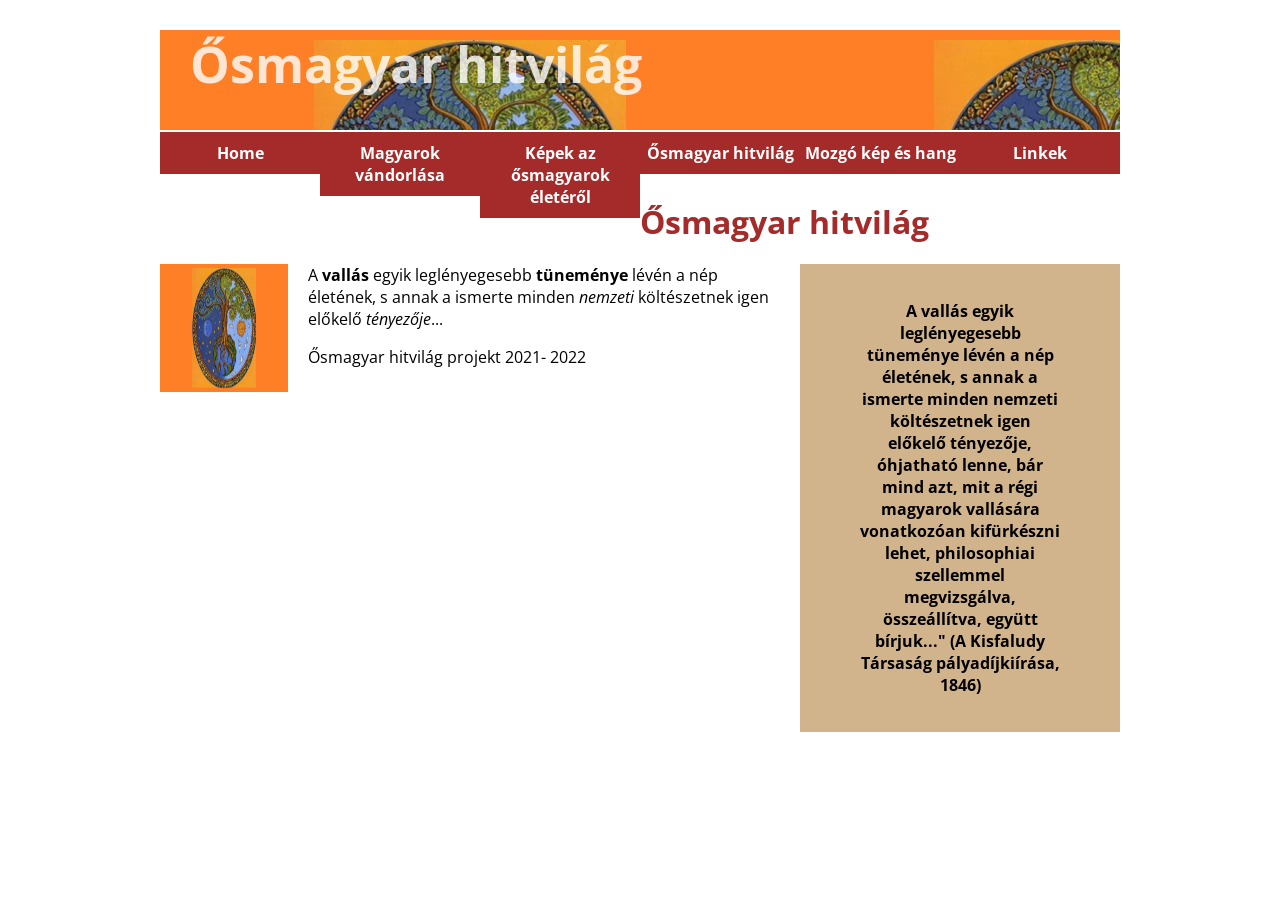
<file: index.html>
<!doctype html>
<html lang="hu">

<head>
	<meta charset="utf-8" />
	<title>Ősmagyar hitvilág</title>
	<link href='http://fonts.googleapis.com/css?family=Open+Sans' rel='stylesheet' type='text/css'>
	<link href="styles.css" rel="stylesheet" type="text/css" />
</head>

<body>
	<header>
		<h1>Ősmagyar hitvilág</h1>
		<nav>
			<ul>
				<!-- <li><a href="index.html">Home</a></li> -->
				<li><a href="#">Home </a></li>
				<li><a target="_blank" href="vandorlas.html">Magyarok vándorlása</a></li>
				<li><a target="_blank" href="kepek.html">Képek az ősmagyarok életéről</a></li>
				<li><a target="_blank" href="fogalomtár/elso.html">Ősmagyar hitvilág</a></li>
				<li><a target="_blank" href="media.html">Mozgó kép és hang</a></li>
				<li><a target="_blank" href="linkek.html">Linkek</a></li>
			</ul>
		</nav>
	</header>
	<h1>Ősmagyar hitvilág</h1>
	<aside>
		<blockquote>A vallás egyik leglényegesebb tüneménye lévén a nép életének, s annak a ismerte minden
			nemzeti költészetnek igen előkelő tényezője, óhjatható lenne, bár mind azt, mit a régi
			magyarok vallására vonatkozóan kifürkészni lehet, philosophiai szellemmel megvizsgálva, összeállítva, együtt
			bírjuk..."
			(A Kisfaludy Társaság pályadíjkiírása, 1846)</blockquote>

	</aside>
	<section>
		<img class="photo-left" src="eletfa.png" alt="eletfa" width="128" height="128" />
		<!-- <p>Nem tudjuk pontosan, <a href="roasting.html">roasted</a> <a href="grinding.html">ground</a>(<a -->
				<!-- href="brewing.html">brewed</a>)</p> -->

		<p>A <b>vallás</b> egyik leglényegesebb <strong>tüneménye</strong> lévén a nép életének, s annak a ismerte
			minden
			<i>nemzeti</i> költészetnek igen előkelő <em>tényezője</em>...
		</p>

		<p>Ősmagyar hitvilág projekt 2021- 2022</p>
	</section>
	<footer>
		<nav>
			<ul>
				<!-- <li><a href="index.html">Home</a></li>
<li><a href="roasting.html">Masodik</a></li>
<li><a href="grinding.html">Harmadik</a></li>
<li><a href="brewing.html">Negyedik</a></li>
<li><a href="drinks.html">Otodik</a></li>
<li><a href="survey.html">Kerdoiv</a></li> -->
			</ul>
		</nav>
	</footer>
</body>

</html>
</file>
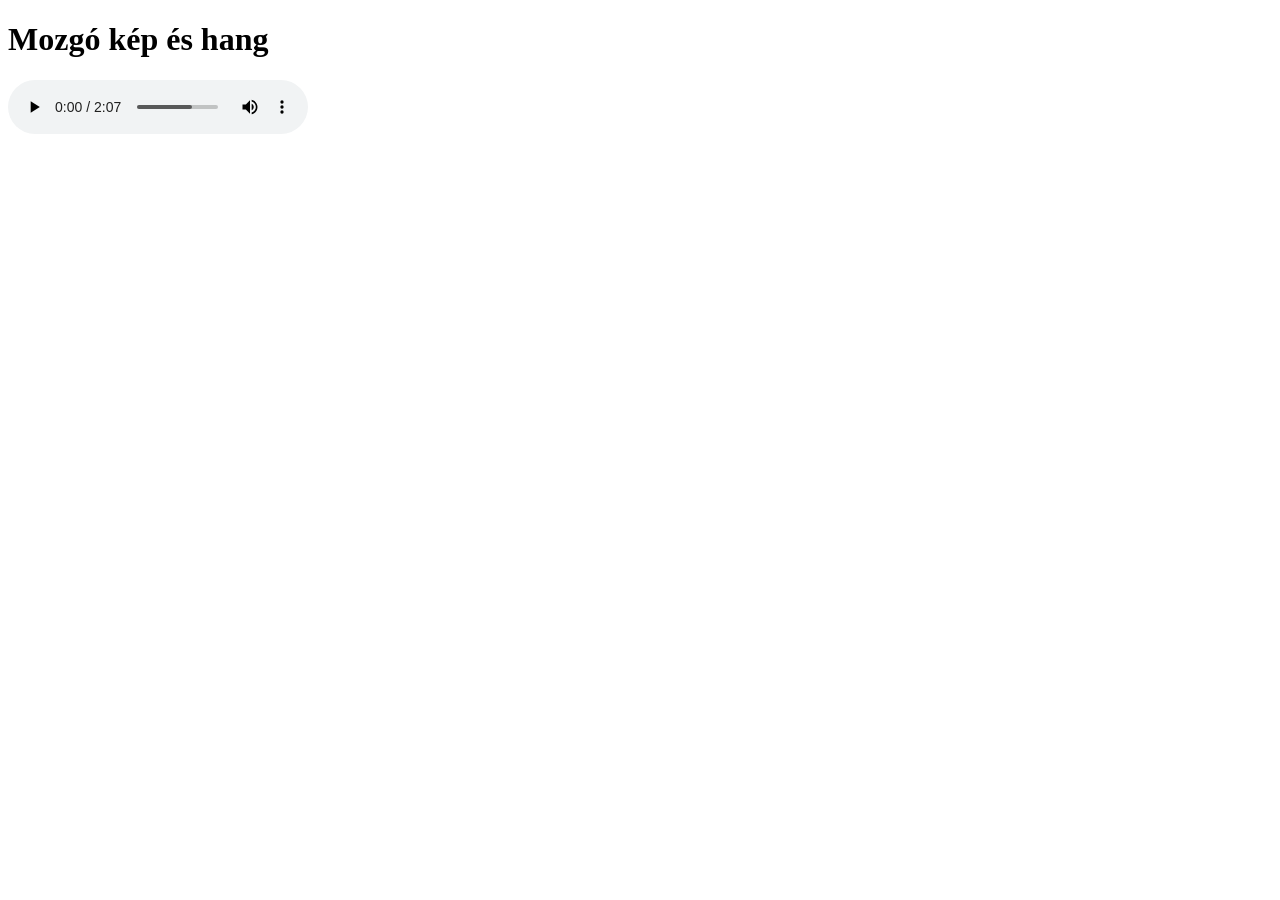
<file: media.html>
<!DOCTYPE html>
<html lang="hu">
<head>
    <meta charset="UTF-8">
    <meta http-equiv="X-UA-Compatible" content="IE=edge">
    <meta name="viewport" content="width=device-width, initial-scale=1.0">
    <title>Mozgó kép és hang</title>
</head>
<body>
    <h1>Mozgó kép és hang</h1>

    <audio controls>
        <source src="02 A csodaszarvas.mp3" type="audio/mpeg">
        
      </audio>
</body>
</html>
</file>
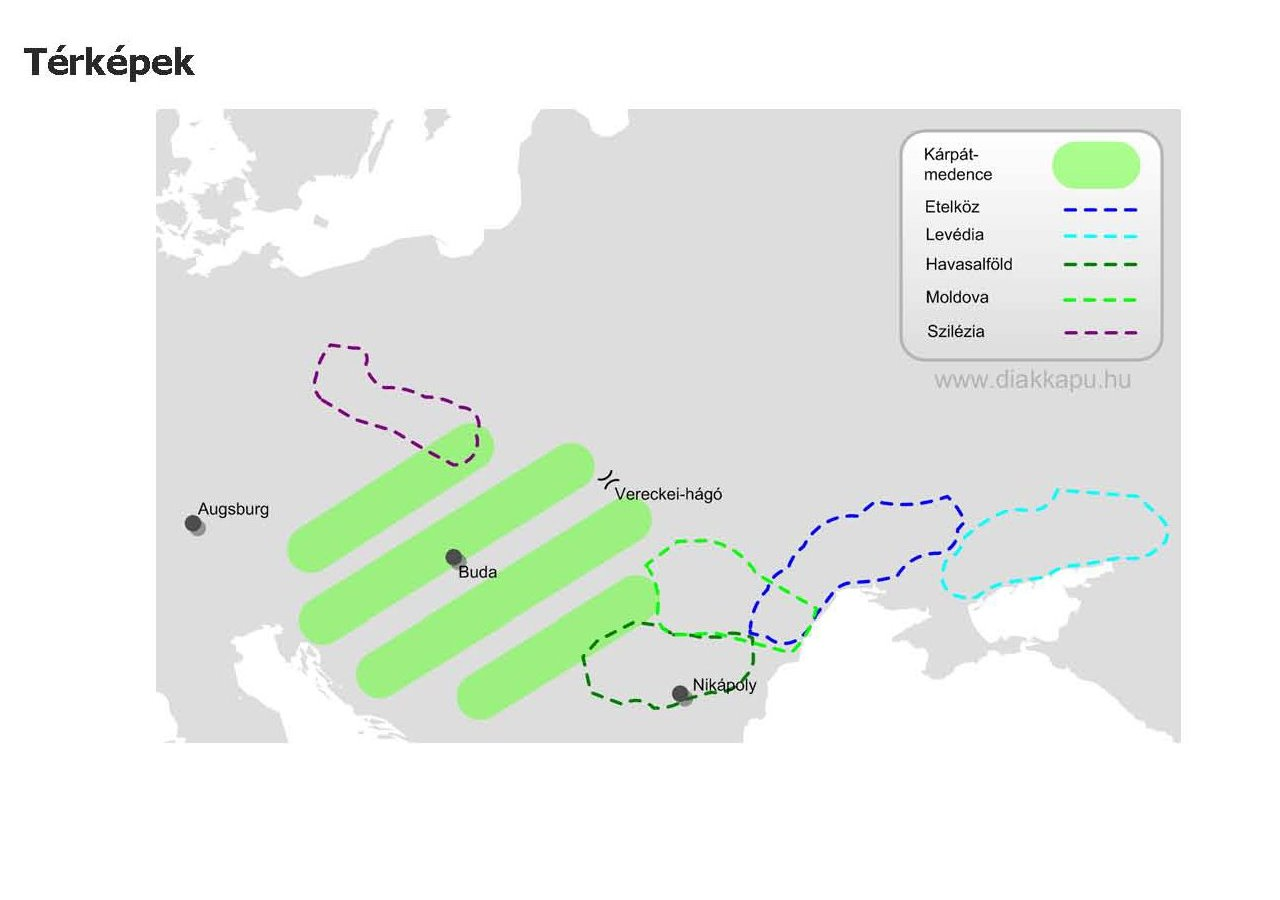
<file: vandorlas.html>
<!DOCTYPE html>
<html lang="hu">
<head>
    <meta charset="UTF-8">
    <meta http-equiv="X-UA-Compatible" content="IE=edge">
    <meta name="viewport" content="width=device-width, initial-scale=1.0">
    <lin rel="stylesheet" href="style.css">
    <title>Vándorlás</title>
</head>
<body>
    <img src="östrört.jpg" alt="Workplace" usemap="#workmap" width="1192" height="736">
    <map name="workmap">
        <area shape="rect" coords="34,44,270,350" alt="Computer" href="computer.htm">
        <area shape="poly" coords="741,620,747,603,766,569,798,535,831,508,852,508,865,494,937,490,954,505,941,539,907,548,883,568,834,576,810,604,782,639,758,630" title="Etelköz" alt="Etelköz" href="https://hu.wikipedia.org/wiki/Etelk%C3%B6z">
        <area shape="poly" coords="955,585,936,574,398,553,951,539,959,523,976,511,989,501,1012,503,1033,497,1050,485,1065,484,1086,486,1099,485,1111,484,1118,485,1124,496,1142,498,1155,512,1159,526,1140,543,1125,549,1101,549,1083,552,1065,558,1044,565,1022,572,1003,572,983,581,969,585," title="Levédia" alt="Levédia" href="https://hu.wikipedia.org/wiki/Lev%C3%A9dia">
        <area shape="circle" coords="445,543,5" title="Buda" alt="Buda" href="https://hu.wikipedia.org/wiki/Buda_(t%C3%B6rt%C3%A9nelmi_telep%C3%BCl%C3%A9s)">
      </map>


</body>
</html>
</file>
<file: styles.css>
body {
font-family: 'Open Sans', sans-serif;
margin: 0 auto;
width:960px;
}
h1, h2, h3 {
color:brown;
}
ul {
list-style-image: url("eletfa.png");
}
a:link, a:visited {
text-decoration:none;
color:brown;
font-weight:bold;
}
a:hover {
color:black;
}
nav ul {
list-style-type:none;
padding:0;
}
nav li {
display:inline;
float:left;
}
nav a:link, nav a:visited {
background-color:brown;
color:white;
display:block;
width:160px;
text-align:center;
padding: 10px 0;
}
nav a:hover {
background-color:black;
}
aside {
width:280px;
float:right;
background-color: tan;
text-align:center;
font-weight:bold;
padding:20px;
margin-left:20px;
}
.photo-left {
float:left;
margin-right:20px;
}
.photo-right {
float:right;
margin-left:20px;
}
header {
background-image: url("eletfa.png");
height:100px;
margin-bottom:70px;
}
header h1 {
color:rgba(256,256,256,.8);
margin-left:30px;
margin-top:30px;
font-size:50px;
}
footer {
margin: 40px 0;
}
footer nav a:link, footer nav a:visited {
color:gray;
text-decoration:none;
display:block
width:160px;
text-align:center;
background-color:white;
}
footer nav a:hover {
color:black;
}
td, th {
border:1px solid black;
width:20%;
text-align:center;
padding:5px;
}
table {
border-collapse:collapse;
}
video {
margin-bottom: 20px;
margin-left: 160px;
-webkit-filter: grayscale(100%);
-moz-filter: grayscale(100%);
filter: grayscale(100%);
}
</file>
